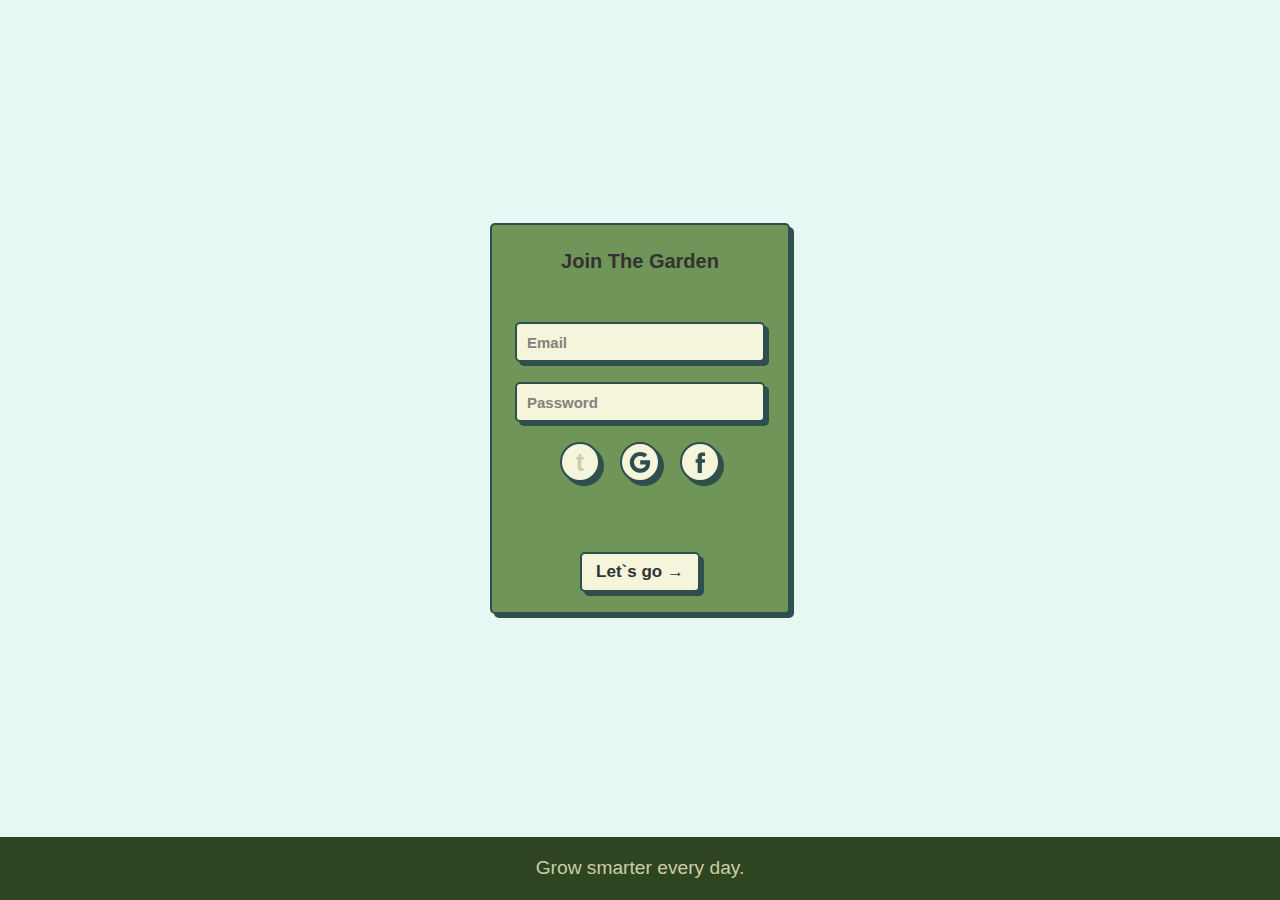
<file: MindGarden_V2/website_stuff/signup.html>
<!DOCTYPE html>
<html lang="en">
<head>
    <meta charset="UTF-8">
    <meta name="viewport" content="width=device-width, initial-scale=1.0">
    <title>Mind Garden: Login</title>
    <link rel="stylesheet" href="login_styles.css">
</head>
<body>
    <main>
        <form class="form">
        <div class="title">Join The Garden</div>
        <input class="input" name="email" placeholder="Email" type="email">
        <input class="input" name="password" placeholder="Password" type="password">
        <div class="login-with">
            <div class="button-log"><b>t</b></div>
            <div class="button-log">
            <svg xmlns:xlink="http://www.w3.org/1999/xlink" xmlns="http://www.w3.org/2000/svg" xml:space="preserve" width="56.6934px" viewBox="0 0 56.6934 56.6934" version="1.1" style="enable-background:new 0 0 56.6934 56.6934;" id="Layer_1" height="56.6934px" class="icon"><path d="M51.981,24.4812c-7.7173-0.0038-15.4346-0.0019-23.1518-0.001c0.001,3.2009-0.0038,6.4018,0.0019,9.6017  c4.4693-0.001,8.9386-0.0019,13.407,0c-0.5179,3.0673-2.3408,5.8723-4.9258,7.5991c-1.625,1.0926-3.492,1.8018-5.4168,2.139  c-1.9372,0.3306-3.9389,0.3729-5.8713-0.0183c-1.9651-0.3921-3.8409-1.2108-5.4773-2.3649  c-2.6166-1.8383-4.6135-4.5279-5.6388-7.5549c-1.0484-3.0788-1.0561-6.5046,0.0048-9.5805  c0.7361-2.1679,1.9613-4.1705,3.5708-5.8002c1.9853-2.0324,4.5664-3.4853,7.3473-4.0811c2.3812-0.5083,4.8921-0.4113,7.2234,0.294  c1.9815,0.6016,3.8082,1.6874,5.3044,3.1163c1.5125-1.5039,3.0173-3.0164,4.527-4.5231c0.7918-0.811,1.624-1.5865,2.3908-2.4196  c-2.2928-2.1218-4.9805-3.8274-7.9172-4.9056C32.0723,4.0363,26.1097,3.995,20.7871,5.8372  C14.7889,7.8907,9.6815,12.3763,6.8497,18.0459c-0.9859,1.9536-1.7057,4.0388-2.1381,6.1836  C3.6238,29.5732,4.382,35.2707,6.8468,40.1378c1.6019,3.1768,3.8985,6.001,6.6843,8.215c2.6282,2.0958,5.6916,3.6439,8.9396,4.5078  c4.0984,1.0993,8.461,1.0743,12.5864,0.1355c3.7284-0.8581,7.256-2.6397,10.0725-5.24c2.977-2.7358,5.1006-6.3403,6.2249-10.2138  C52.5807,33.3171,52.7498,28.8064,51.981,24.4812z"></path></svg>
            </div>
            <div class="button-log">
            <svg class="icon" height="56.693px" id="Layer_1" version="1.1" viewBox="0 0 56.693 56.693" width="56.693px" xml:space="preserve" xmlns="http://www.w3.org/2000/svg" xmlns:xlink="http://www.w3.org/1999/xlink"><path d="M40.43,21.739h-7.645v-5.014c0-1.883,1.248-2.322,2.127-2.322c0.877,0,5.395,0,5.395,0V6.125l-7.43-0.029  c-8.248,0-10.125,6.174-10.125,10.125v5.518h-4.77v8.53h4.77c0,10.947,0,24.137,0,24.137h10.033c0,0,0-13.32,0-24.137h6.77  L40.43,21.739z"></path></svg>
            </div>
        </div>
        <button class="button-confirm">Let`s go →</button>
        </form>
    </main> 

    <footer>
        <p>Grow smarter every day.</p>
    </footer>

</body>
</html>
</file>
<file: MindGarden_V2/website_stuff/login_styles.css>
.form {
    --input-focus: #2f4f4f;
    --font-color: #323232;
    --font-color-sub: #666;
    --bg-color: beige;
    --main-color: #2f4f4f;
    padding: 20px;
    background: #6f9558;
    display: flex;
    flex-direction: column;
    align-items: center;
    justify-content: center;
    width: 300px;
    margin: auto;
    margin-top: auto;
    margin-bottom: auto;
    gap: 20px;
    border-radius: 5px;
    border: 2px solid var(--main-color);
    box-shadow: 4px 4px var(--main-color);
}

.title {
    color: var(--font-color);
    font-weight: 900;
    font-size: 20px;
    margin-bottom: 25px;
}

.title span {
    color: var(--font-color-sub);
    font-weight: 600;
    font-size: 17px;
}

.input {
    width: 250px;
    height: 40px;
    border-radius: 5px;
    border: 2px solid var(--main-color);
    background-color: var(--bg-color);
    box-shadow: 4px 4px var(--main-color);
    font-size: 15px;
    font-weight: 600;
    color: var(--font-color);
    padding: 5px 10px;
    outline: none;
}

.input::placeholder {
    color: var(--font-color-sub);
    opacity: 0.8;
}

.input:focus {
    border: 2px solid var(--input-focus);
}

.login-with {
    display: flex;
    gap: 20px;
}

.button-log {
    cursor: pointer;
    width: 40px;
    height: 40px;
    border-radius: 100%;
    border: 2px solid var(--main-color);
    background-color: var(--bg-color);
    box-shadow: 4px 4px var(--main-color);
    color: var(--font-color);
    font-size: 25px;
    display: flex;
    justify-content: center;
    align-items: center;
}

.icon {
    width: 24px;
    height: 24px;
    fill: var(--main-color);
}

.button-log:active, .button-confirm:active {
    box-shadow: 0px 0px var(--main-color);
    transform: translate(3px, 3px);
}

.button-confirm {
    margin: 50px auto 0 auto;
    width: 120px;
    height: 40px;
    border-radius: 5px;
    border: 2px solid var(--main-color);
    background-color: var(--bg-color);
    box-shadow: 4px 4px var(--main-color);
    font-size: 17px;
    font-weight: 600;
    color: var(--font-color);
    cursor: pointer;
}

* {
    margin: 0;
    padding: 0;
    box-sizing: border-box;
    font-family: Arial, sans-serif;
    color: #cacea9
}

body {
    background-color: #e6f7f4; /* Cool, light green-blue background */
    color: #2f4f4f; /* Dark slate for text */
    line-height: 1.6;
    display: flex;
    flex-direction: column;
    min-height: 100vh;
}

main {
    flex: 1;
    display: flex;
    align-items: center;
    justify-content: center;
    padding: 2rem;
}

footer {
    text-align: center;
    padding: 1rem;
    background-color: #2f4521;
    color: #fff;
    font-size: 1.2rem;
}
</file>
